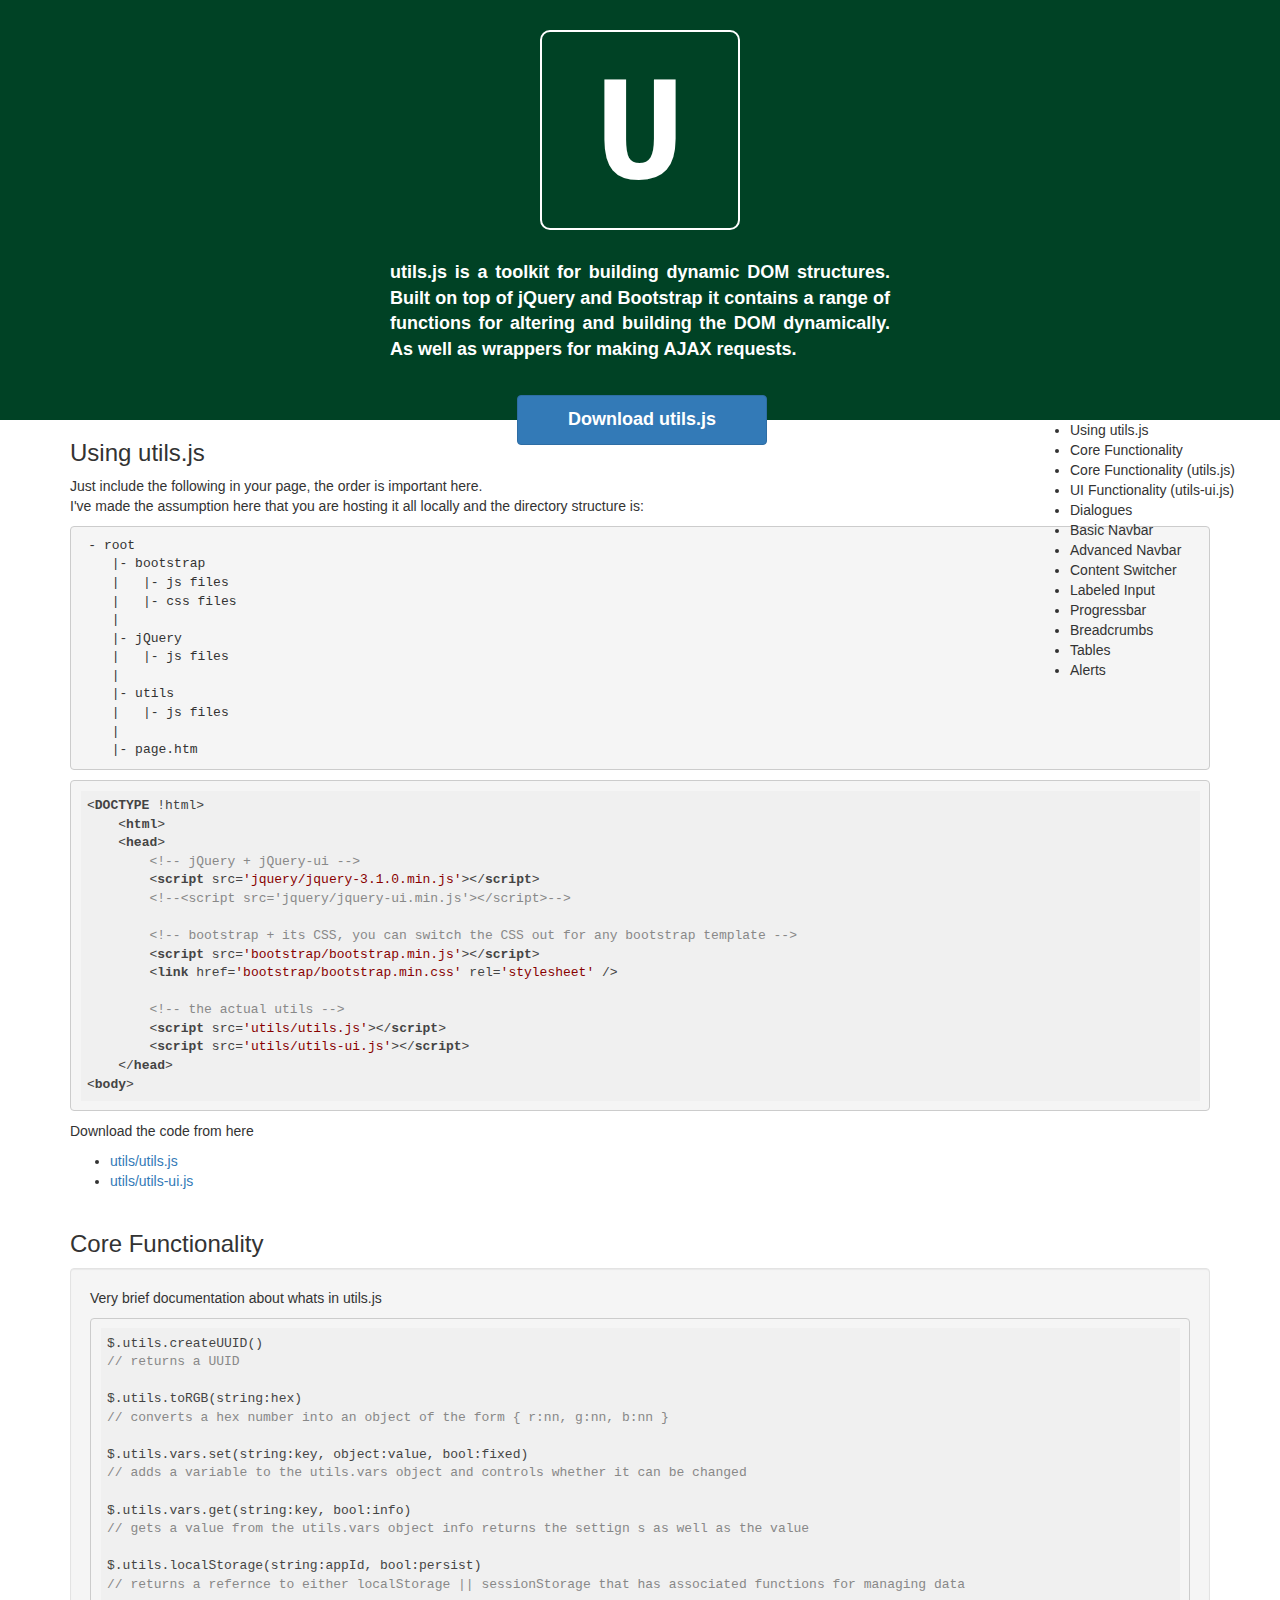
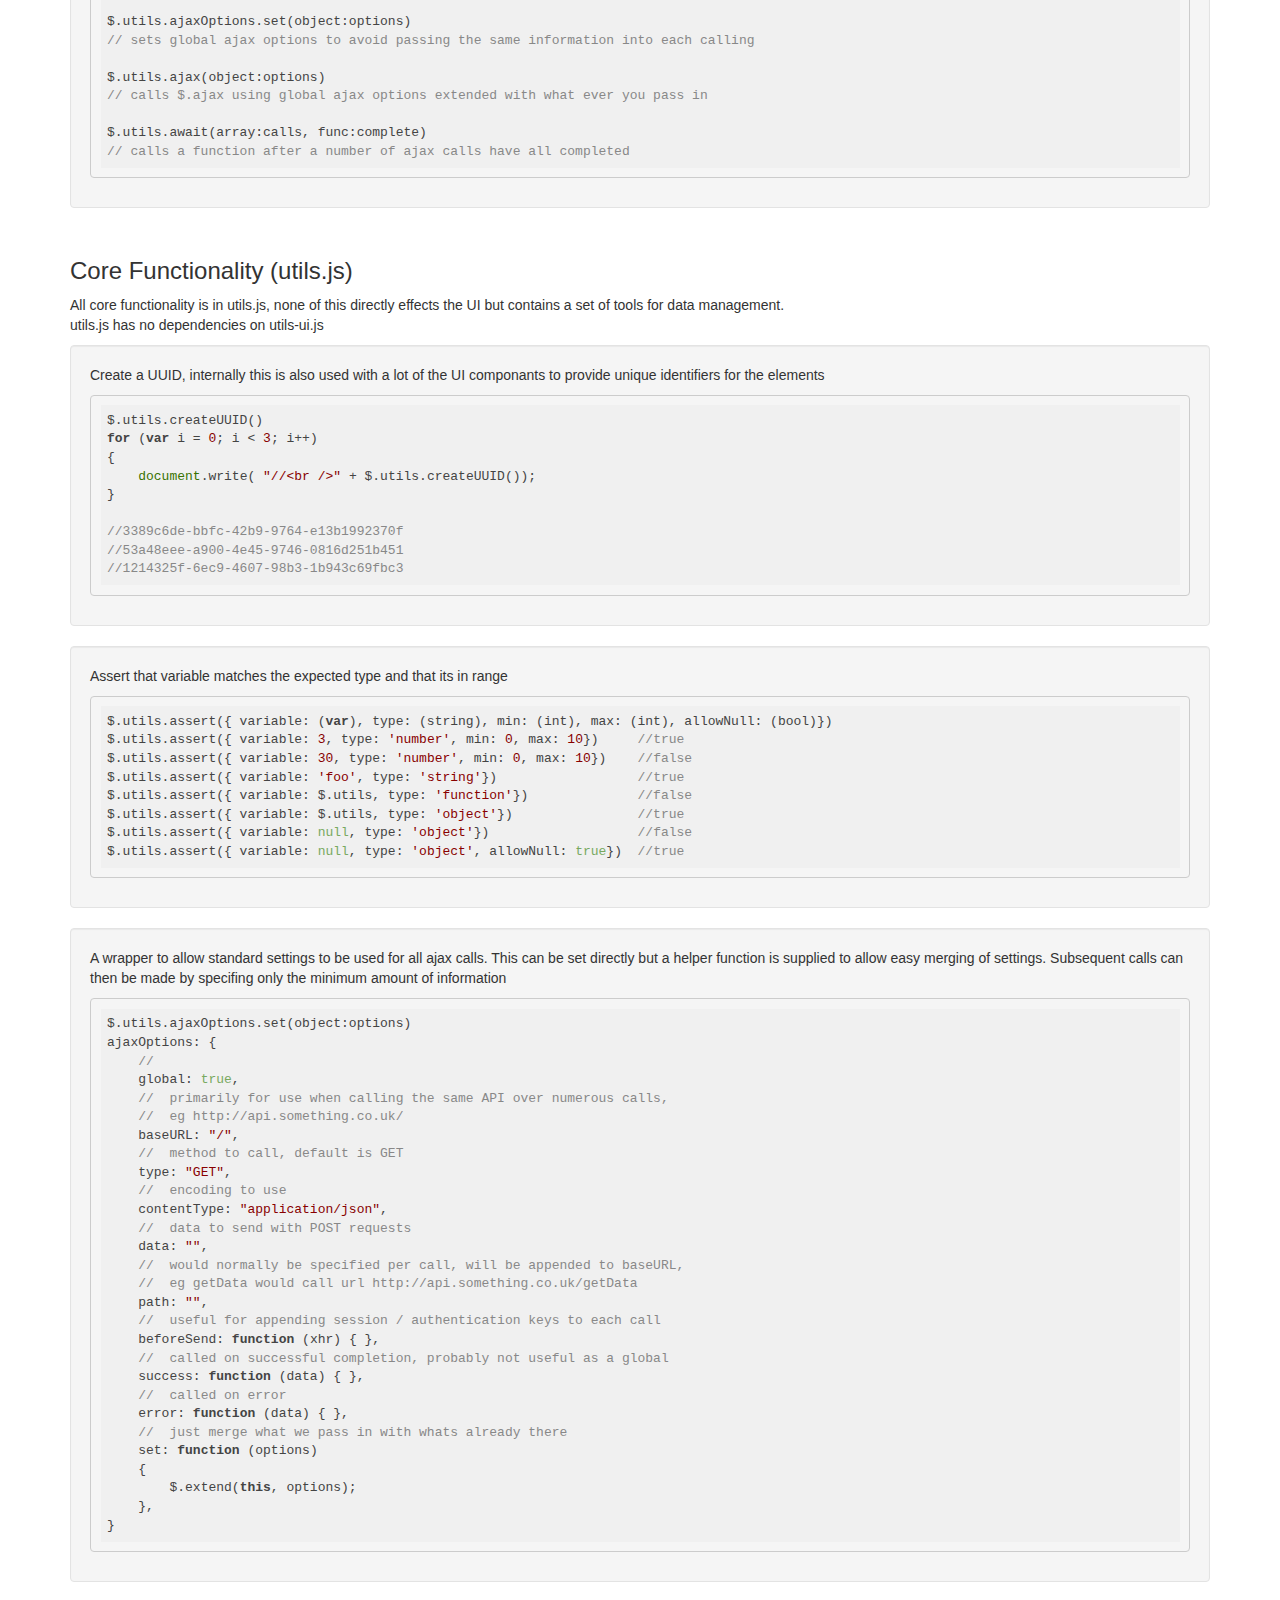
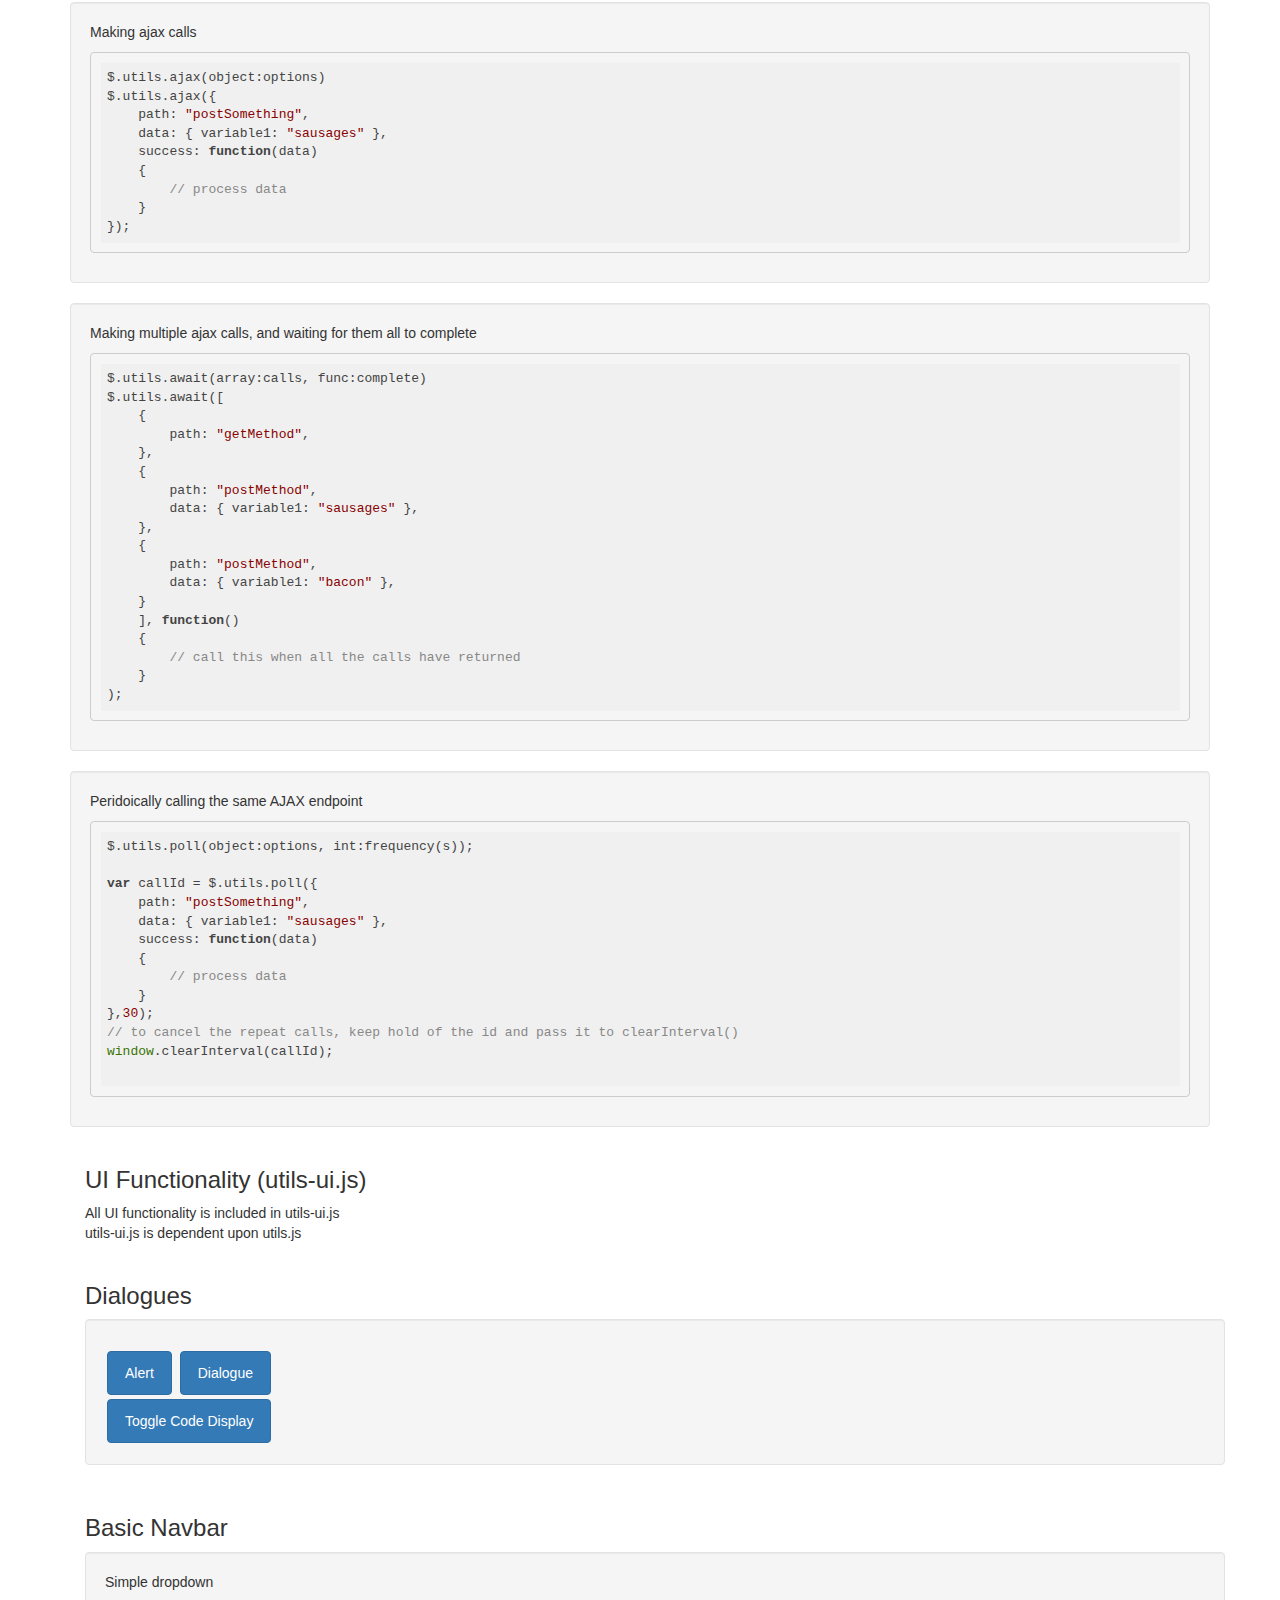
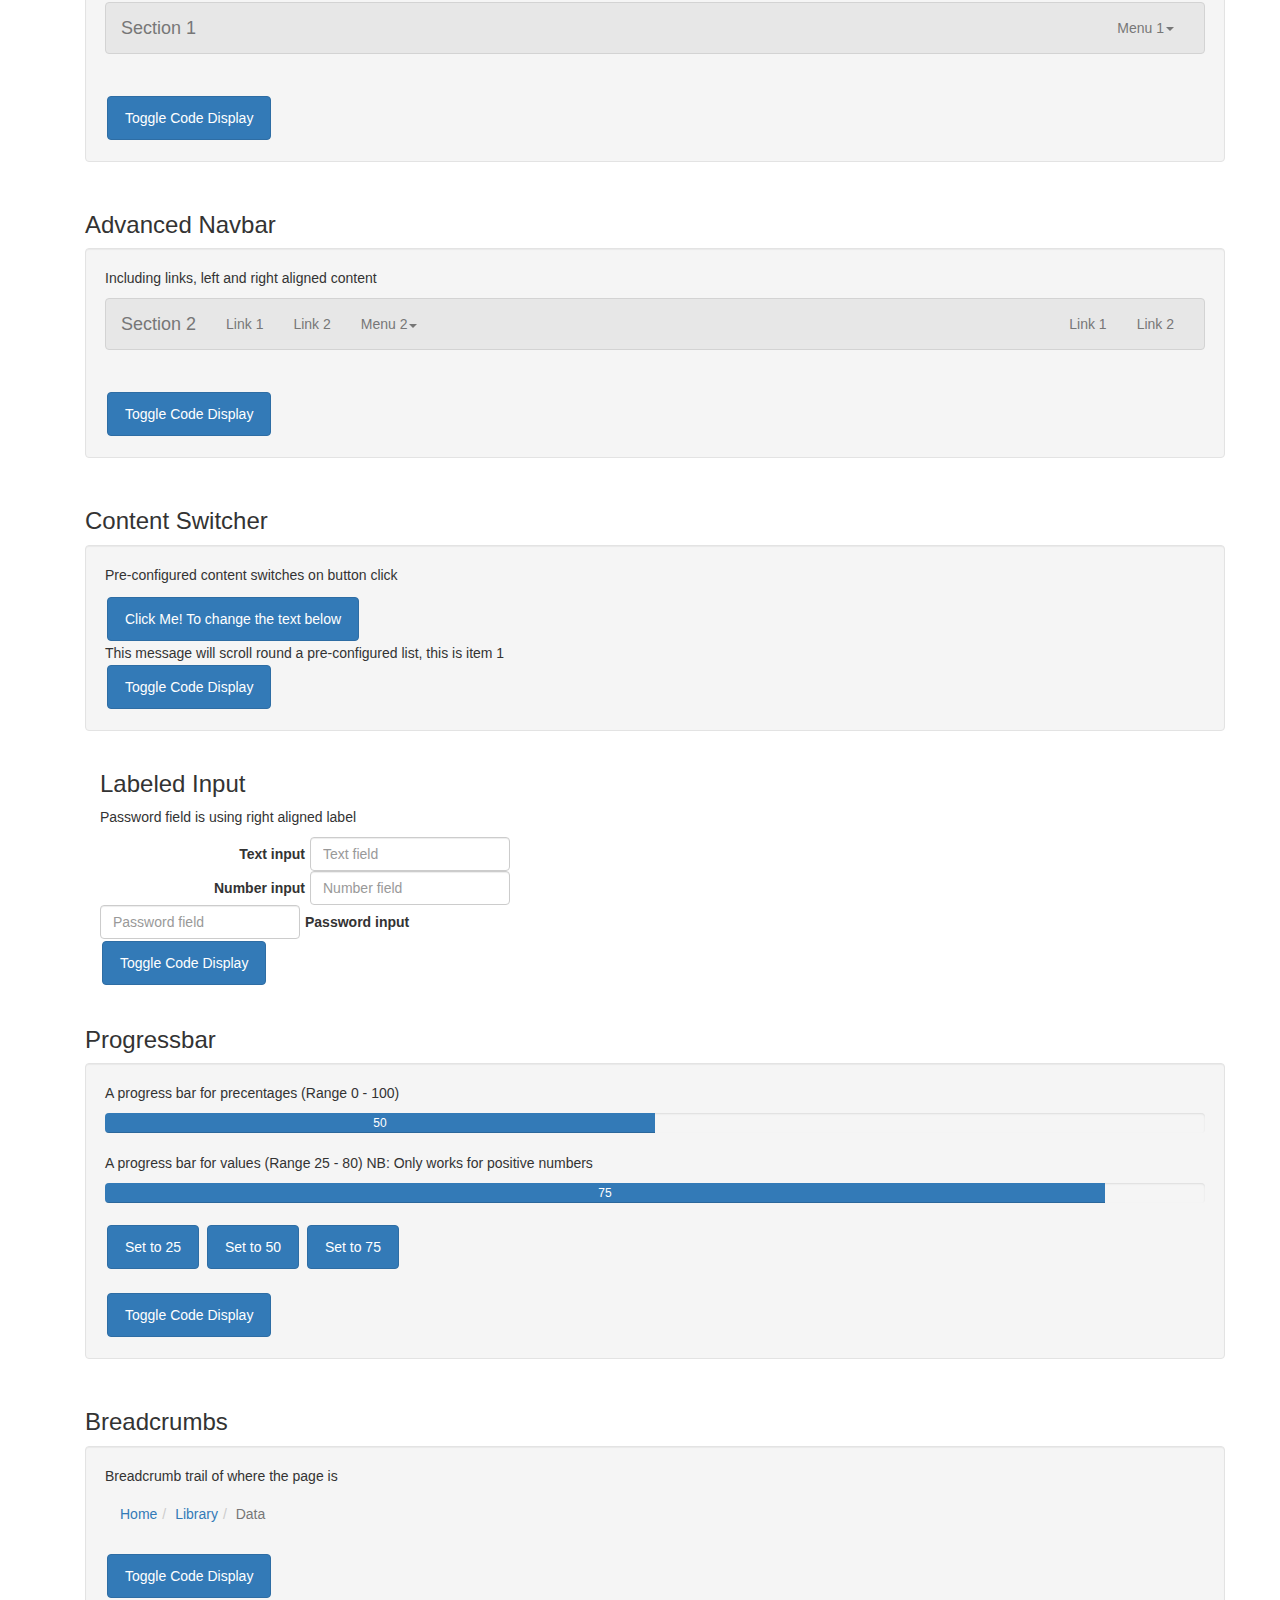
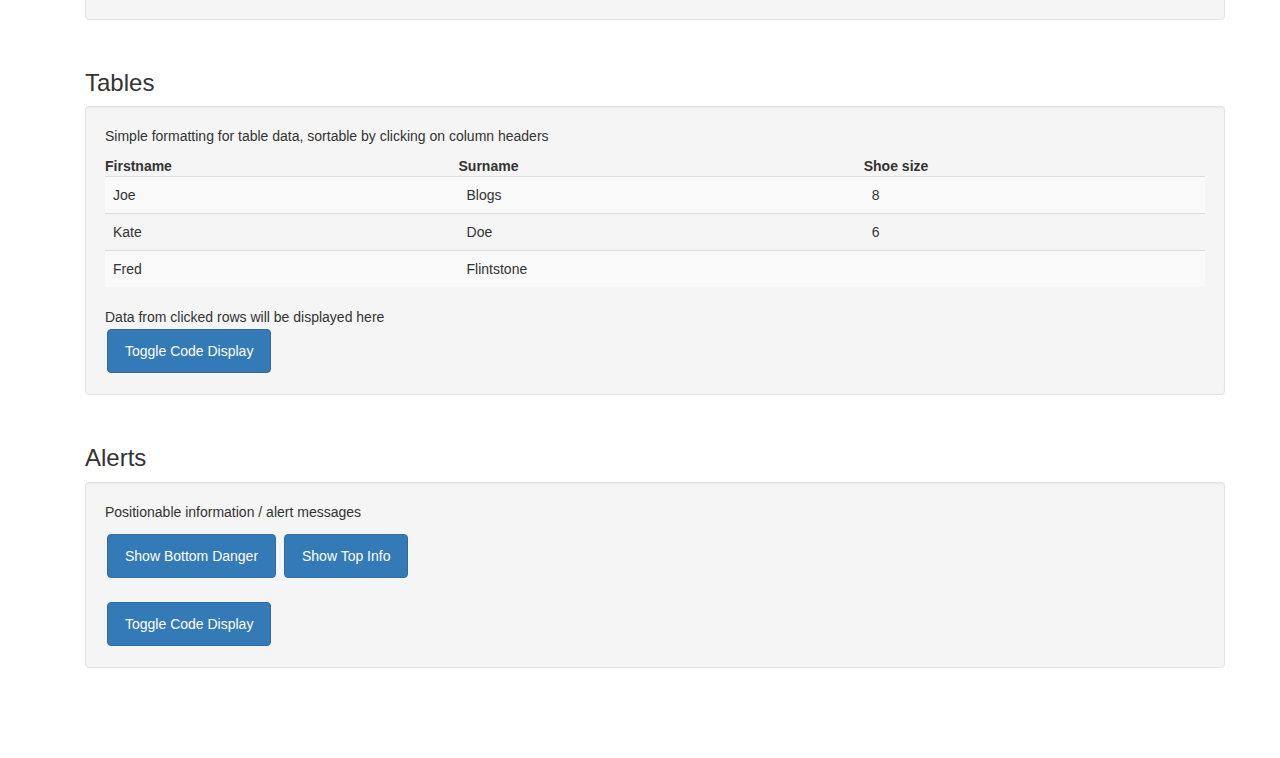
<file: index.html>
<!DOCTYPE html>
<html>
<head>
    <title>Utils.js</title>

    <script src='jquery/jquery-3.1.0.min.js'></script>
    <!-- <script src='jquery/jquery-ui.min.js'></script>-->

    <script src='bootstrap/bootstrap.min.js'></script>
    <link href='bootstrap/bootstrap.min.css' rel='stylesheet' />

    <script src='utils/utils.js'></script>
    <script src='utils/utils-ui.js'></script>

    <script src='highlight/highlight.min.js'></script>
    <link href='highlight/default.min.css' rel='stylesheet' />

    <style>
        .wrapper { margin-bottom: 10px; }
        .btn { margin: 2px; }
        #right_menu { position: absolute; width: 250px; top: 420px; right: 0px; }
    </style>

    <script src="Samples.js"></script>

</head>
<body>
        <div id="right_menu" ></div>
        <div id="header" class="container-fluid" style="height: 420px; background-color: #004225; font-size: 18px; font-weight: bold; color: white;" >
            <div style="font-family: Courier New, Courier, monospace; margin: 30px auto; width: 200px; height: 200px; font-weight: bold; font-size: 150px; text-align: center; border: 2px solid #fff; border-radius: 10px; ">U</div>
            <div style="margin: auto; width: 500px;">
                <p style="text-align: justify; margin-bottom: 30px;">
                utils.js is a toolkit for building dynamic DOM structures. Built on top of jQuery and Bootstrap it contains a range of functions for altering
                and building the DOM dynamically. As well as wrappers for making AJAX requests.
                </p>
            </div>
            <div style="margin: auto; width: 250px;">
                <button class="selector-gitlink" style="width: 100%; font-size: 18px; font-weight: bold;" role="button">Download utils.js</button>
            </div>
        </div>
            
        <div class="container wrapper" id="container-includes">
            <h3>Using utils.js</h3>
            <p>Just include the following in your page, the order is important here.<br />
            I've made the assumption here that you are hosting it all locally and the directory structure is:<br />
<pre>
 - root
    |- bootstrap
    |   |- js files
    |   |- css files
    |
    |- jQuery
    |   |- js files
    |
    |- utils
    |   |- js files
    |
    |- page.htm
</pre>
            </p>
<pre style="display: block;"><code class="html">&lt;DOCTYPE !html&gt;
    &lt;html&gt;
    &lt;head&gt;
        &lt;!-- jQuery + jQuery-ui --&gt;
        &lt;script src='jquery/jquery-3.1.0.min.js'&gt;&lt;/script&gt;
        &lt;!--&lt;script src='jquery/jquery-ui.min.js'&gt;&lt;/script&gt;--&gt;

        &lt;!-- bootstrap + its CSS, you can switch the CSS out for any bootstrap template --&gt;
        &lt;script src='bootstrap/bootstrap.min.js'&gt;&lt;/script&gt;
        &lt;link href='bootstrap/bootstrap.min.css' rel='stylesheet' /&gt;

        &lt;!-- the actual utils --&gt;
        &lt;script src='utils/utils.js'&gt;&lt;/script&gt;
        &lt;script src='utils/utils-ui.js'&gt;&lt;/script&gt;
    &lt;/head&gt;
&lt;body&gt;
</code></pre>
            <p>Download the code from here</p>
            <ul>
                <li><a target="_blank" href="utils/utils.js">utils/utils.js</a></li>
                <li><a target="_blank" href="utils/utils-ui.js">utils/utils-ui.js</a></li>
            </ul>
            
        </div>

    <!-- utils.js -->
    <div class="container wrapper" id="container-1">
        <h3>Core Functionality</h3>
        <div class="well">
            <p>Very brief documentation about whats in utils.js</p>
<pre style="display: block;"><code class="javascript">$.utils.createUUID() 
// returns a UUID

$.utils.toRGB(string:hex)
// converts a hex number into an object of the form { r:nn, g:nn, b:nn }

$.utils.vars.set(string:key, object:value, bool:fixed) 
// adds a variable to the utils.vars object and controls whether it can be changed

$.utils.vars.get(string:key, bool:info) 
// gets a value from the utils.vars object info returns the settign s as well as the value

$.utils.localStorage(string:appId, bool:persist) 
// returns a refernce to either localStorage || sessionStorage that has associated functions for managing data

$.utils.ajaxOptions.set(object:options) 
// sets global ajax options to avoid passing the same information into each calling

$.utils.ajax(object:options) 
// calls $.ajax using global ajax options extended with what ever you pass in

$.utils.await(array:calls, func:complete)
// calls a function after a number of ajax calls have all completed
</code></pre>
            </div>
        </div>
    </div>

    <div class="container wrapper" id="container-0">
        <h3>Core Functionality (utils.js)</h3>
        <p>All core functionality is in utils.js, none of this directly effects the UI but contains a set of tools for data management.<br />utils.js has no dependencies on utils-ui.js</p>
        <div class="well">
            <p>Create a UUID, internally this is also used with a lot of the UI componants to provide unique identifiers for the elements</p>
<pre style="display: block;"><code class="javascript">$.utils.createUUID()
for (var i = 0; i < 3; i++) 
{ 
    document.write( "//&lt;br /&gt;" + $.utils.createUUID()); 
}
<script>for (var i = 0; i < 3; i++) { document.write("<br />//" + $.utils.createUUID()); }</script>
</code></pre>
        </div>

        <div class="well">
            <p>Assert that variable matches the expected type and that its in range</p>
<pre style="display: block;"><code class="javascript">$.utils.assert({ variable: (var), type: (string), min: (int), max: (int), allowNull: (bool)})
<script>document.write("$.utils.assert({ variable: 3, type: 'number', min: 0, max: 10})     //" + $.utils.assert({ variable: 3, type: "number", min: 0, max: 10 }));</script>
<script>document.write("$.utils.assert({ variable: 30, type: 'number', min: 0, max: 10})    //" + $.utils.assert({ variable: 30, type: "number", min: 0, max: 10 }));</script>
<script>document.write("$.utils.assert({ variable: 'foo', type: 'string'})                  //" + $.utils.assert({ variable: "foo", type: "string" }));</script>
<script>document.write("$.utils.assert({ variable: $.utils, type: 'function'})              //" + $.utils.assert({ variable: $.utils, type: "function" }));</script>
<script>document.write("$.utils.assert({ variable: $.utils, type: 'object'})                //" + $.utils.assert({ variable: $.utils, type: "object" }));</script>
<script>document.write("$.utils.assert({ variable: null, type: 'object'})                   //" + $.utils.assert({ variable: null, type: 'object' }));</script>
<script>document.write("$.utils.assert({ variable: null, type: 'object', allowNull: true})  //" + $.utils.assert({ variable: null, type: 'object', allowNull: true }));</script>
</code></pre>
        </div>

        <div class="well">
            <p>A wrapper to allow standard settings to be used for all ajax calls. This can be set directly but a helper function is supplied to allow easy merging of settings. Subsequent calls can then be made by specifing only the minimum amount of information</p>
<pre style="display: block;"><code class="javascript">$.utils.ajaxOptions.set(object:options) 
ajaxOptions: { 
    //
    global: true,
    //  primarily for use when calling the same API over numerous calls, 
    //  eg http://api.something.co.uk/
    baseURL: "/",                       
    //  method to call, default is GET
    type: "GET",
    //  encoding to use
    contentType: "application/json",
    //  data to send with POST requests
    data: "",
    //  would normally be specified per call, will be appended to baseURL, 
    //  eg getData would call url http://api.something.co.uk/getData
    path: "",
    //  useful for appending session / authentication keys to each call
    beforeSend: function (xhr) { },
    //  called on successful completion, probably not useful as a global
    success: function (data) { },
    //  called on error
    error: function (data) { },
    //  just merge what we pass in with whats already there
    set: function (options)
    {
        $.extend(this, options);
    },
}
</code></pre>
        </div>

        <div class="well">
            <p>Making ajax calls</p>
<pre style="display: block;"><code class="javascript">$.utils.ajax(object:options)
$.utils.ajax({
    path: "postSomething",
    data: { variable1: "sausages" },
    success: function(data)
    {
        // process data
    }
});
</code></pre>
        </div>

        <div class="well">
            <p>Making multiple ajax calls, and waiting for them all to complete</p>
<pre style="display: block;"><code class="javascript">$.utils.await(array:calls, func:complete)
$.utils.await([
    {
        path: "getMethod",
    },
    {
        path: "postMethod",
        data: { variable1: "sausages" },
    },
    {
        path: "postMethod",
        data: { variable1: "bacon" },
    }
    ], function()
    {
        // call this when all the calls have returned
    }
);
</code></pre>
        </div>
        <div class="well">
            <p>Peridoically calling the same AJAX endpoint</p>
            <pre style="display: block;"><code class="javascript">$.utils.poll(object:options, int:frequency(s));

var callId = $.utils.poll({
    path: "postSomething",
    data: { variable1: "sausages" },
    success: function(data)
    {
        // process data
    }
},30);
// to cancel the repeat calls, keep hold of the id and pass it to clearInterval()
window.clearInterval(callId);
        </code></pre>
        </div>
        <!-- Nav bar -->
        <div class="container wrapper" id="container-ui">
            <h3>UI Functionality (utils-ui.js)</h3>
            <p>All UI functionality is included in utils-ui.js<br />utils-ui.js is dependent upon utils.js</p>
        </div>
            <div class="container wrapper" id="container-01">
                <h3>Dialogues</h3>
                <div class="well">
                    <p></p>
                    <button class="selector-alert">Alert</button>
                    <button class="selector-dialogue">Dialogue</button>
                    <div class="selector-code-collapse">
                        <button>Toggle Code Display</button>
<pre style="display: none;"><code class="html">&lt;!-- no html --&gt;
</code>
<code class="javascript">$("#container-01 button.selector-alert").bs_button().click(function ()
{
    $.fn.alert("utils.js makes this so easy!");
});
$("#container-01 button.selector-dialogue").bs_button().click(function ()
{
    var id = $.utils.createUUID();
    var $content = $("&lt;div /&gt;")
                        .append($("&lt;ol /&gt;")
                            .append($("&lt;li /&gt;").text("An"))
                            .append($("&lt;li /&gt;").text("Ordered"))
                            .append($("&lt;li /&gt;").text("List"))
                        .append($("&lt;p /&gt;").text("This is just a &lt;p /&gt; tag to explain that the input below is using $.utils.labeledInput() to add content as the dialogue opens"))
                        .append($("&lt;div /&gt;").addClass("text"))
                    );
    $.fn.dialogue({
        title: "Dialogue", 
        content: $content,
        buttons: [
            { text: "Close", click: function ($modal) { $modal.dismiss(); } },
            { text: "Highlight &lt;p /&gt;", click: function ($modal) { $modal.find("p").css({ color: "#f00" }) } },
            { text: "Alert", click: function () { $.fn.alert("utils.js makes this so easy!"); } },
        ],
        open: function ($modal)
        {
            $modal.find(".text").labeledInput({ label: "Text input", placeholder: "Text field" });
        }
    });
});
</code></pre>
                    </div>
                </div>
            </div>

            <!-- Nav bar -->

            <div class="container wrapper" id="container-1">
                <h3>Basic Navbar</h3>
                <div class="well">
                    <p>Simple dropdown</p>
                    <nav></nav>
                    <div id="output-1" class="container">&nbsp;</div>
                    <div class="selector-code-collapse">
                        <button>Toggle Code Display</button>
<pre style="display: none;"><code class="html">&lt;div id="container"&gt;
    &lt;nav&gt;&lt;/nav&gt;
&lt;/div&gt;
</code>
<code class="javascript">$("#container nav").bs_navbar(
{
    label: "Section 1",
    groups: [
        {
            position: "right",
            elements: [
                $("&lt;li /&gt;").bs_dropdown(
                {
                    title: "Menu 1",
                    callback: function (data)
                    {
                        $("#output-1").html(data + ": Dropdown");
                    },
                    elements: [
                        { text: "1st", data: "-1st- is just dull" },
                        { text: "2nd", data: "Gorganzola is the best" },
                        { text: "3rd", data: "Sausages are great" },
                        { prior: "seperator", text: "1st after divider", data: "1st-after-divider" }
                    ]
                })
            ]
        }
    ]
});
</code></pre>
                    </div>
                </div>
            </div>

            <!-- advanced navbar -->

            <div class="container wrapper" id="container-2">
                <h3>Advanced Navbar</h3>
                <div class="well">
                    <p>Including links, left and right aligned content</p>
                    <nav></nav>
                    <div id="output-2" class="container">&nbsp;</div>
                    <div class="selector-code-collapse">
                        <button>Toggle Code Display</button>
<pre style="display: none;"><code class="html">&lt;div id="container"&gt;
    &lt;nav&gt;&lt;/nav&gt;
&lt;/div&gt;
</code>
<code class="javascript">$("#container nav").bs_navbar(
{
    callback: function (data)
    {
        $("#output-2").html(data + ": Global");
    },
    label: "Section 2",
    groups: [
        {
            callback: function (data)
            {
                $("#output-2").html(data + ": Left");
            },
            position: "left",
            elements: [
                { text: "Link 1", data: "Group1-Link1" },
                { text: "Link 2", data: "Group1-Link2" },
                $("&lt;li /&gt;").bs_dropdown(
                {
                    title: "Menu 2",
                    callback: function (data)
                    {
                        $("#output-2").html(data + ": Dropdown");
                    },
                    elements: [
                        { text: "1st", data: "-1st-" },
                        { text: "2nd", data: "Gorganzola" },
                        { text: "3rd", data: "Sausages" },
                        { prior: "seperator", text: "1st after divider", data: "1st-after-divider" }
                    ]
                })
            ]
        },
        {
            position: "right",
            callback: function (data)
            {
                $("#output-2").html(data + ": Right");
            },
            elements: [
                { text: "Link 1", data: "Group2-Link1" },
                { text: "Link 2", data: "Group2-Link2" }
            ]
        }
    ]
});
</code></pre>
                    </div>
                </div>
            </div>

            <!-- content switcher  -->

            <div class="container wrapper" id="container-3">
                <h3>Content Switcher</h3>
                <div class="well">
                    <p>Pre-configured content switches on button click</p>
                    <button>Click Me! To change the text below</button>
                    <div id="switcher">
                        <div>This message will scroll round a pre-configured list, this is item 1</div>
                        <div>This is item 2, there is more to come</div>
                        <div>This is item 3, its the last one. After this it will go back to the start</div>
                    </div>
                    <div class="selector-code-collapse">
                        <button>Toggle Code Display</button>
<pre style="display: none;"><code class="html">&lt;div id="container"&gt;
    &lt;button&gt;Click me&lt;/button&gt;
    &lt;div id="switcher"&gt;
        &lt;div&gt;First content&lt;/div&gt;
        &lt;div&gt;Second content&lt;/div&gt;
        &lt;div&gt;Third content&lt;/div&gt;
    &lt;/div&gt;
&lt;/div&gt;
</code>
<code class="javascript">$("#container button").bs_button().click(function ()
{
    $("#switcher").bs_switcher("next");
});
$("#switcher").bs_switcher();
</code></pre>
                    </div>
                </div>

                <!-- labeled input -->

                <div class="container wrapper" id="container-4">
                    <h3>Labeled Input</h3>
                    <p>Password field is using right aligned label</p>
                    <div class="text"></div>
                    <div class="number"></div>
                    <div class="password"></div>
                    <div class="selector-code-collapse">
                        <button>Toggle Code Display</button>
<pre style="display: none;"><code class="html">&lt;div id="container"&gt;
    &lt;div class="text"&gt;&lt;/div&gt;
    &lt;div class="number"&gt;&lt;/div&gt;
    &lt;div class="password"&gt;&lt;/div&gt;
&lt;/div&gt;
</code>
<code class="javascript">$("#container .text").labeledInput({ label: "Text input", placeholder: "Text field" });
$("#container .number").labeledInput({ label: "Number input", placeholder: "Number field", inputtype: "number" });
$("#container .password").labeledInput(
    { 
        label: "Password input", 
        placeholder: "Password field", 
        inputtype: "password", 
        labelposition: "right",
        labelcss: { textAlign: "left" } 
    }
);
</code></pre>
                    </div>
                </div>
            </div>

            <!-- progress -->

            <div class="container wrapper" id="container-5">
                <h3>Progressbar</h3>
                <div class="well">
                    <p>A progress bar for precentages (Range 0 - 100)</p>
                    <div class="percentage"></div>
                    <p>A progress bar for values (Range 25 - 80) NB: Only works for positive numbers</p>
                    <div class="number"></div>
                    <button data-value="25">Set to 25</button>
                    <button data-value="50">Set to 50</button>
                    <button data-value="75">Set to 75</button>
                    <br /><br />
                    <div class="selector-code-collapse">
                        <button>Toggle Code Display</button>
<pre style="display: none;"><code class="html">&lt;div id="container"&gt;
    &lt;div class="percentage"&gt;&lt;/div&gt;
    &lt;div class="number"&gt;&lt;/div&gt;
    &lt;button data-value="25"&gt;Set to 25&lt;/button&gt;
    &lt;button data-value="50"&gt;Set to 50&lt;/button&gt;
    &lt;button data-value="75"&gt;Set to 75&lt;/button&gt;
&lt;/div&gt;
</code>
<code class="javascript">$("#container button").bs_button().click(function ()
{
    $("#container div").bs_progress("update", $(this).data("value"));
});
$("#container div.percentage").bs_progress({ valuenow: 50 });
$("#container div.number").bs_progress({ valuenow: 75, valuemin: 25, valuemax: 80 });
</code></pre>
                    </div>
                </div>
            </div>

            <!-- breadcrumbs -->

            <div class="container wrapper" id="container-6">
                <h3>Breadcrumbs</h3>
                <div class="well">
                    <p>Breadcrumb trail of where the page is</p>
                    <div class="trail"></div>
                    <div class="selector-code-collapse">
                        <button>Toggle Code Display</button>
<pre style="display: none;"><code class="html">&lt;div id="container"&gt;
    &lt;div&gt;&lt;/div&gt;
&lt;/div&gt;
</code>
<code class="javascript">$("#container .trail").bs_breadcrumb({
    trail: [ 
        { text: "Home", link: "#" }, 
        { text: "Library", link: "https://google.co.uk" }, 
        { text: "Data" }
    ]
});
</code></pre>
                    </div>
                </div>
            </div>

            <!-- tables -->

            <div class="container wrapper" id="container-7">
                <h3>Tables</h3>
                <div class="well">
                    <p>Simple formatting for table data, sortable by clicking on column headers</p>
                    <div>
                        <table></table>
                        <div class="feedback">Data from clicked rows will be displayed here</div>
                    </div>
                    <div class="selector-code-collapse">
                        <button>Toggle Code Display</button>
<pre style="display: none;"><code class="html">&lt;div id="container"&gt;
    &lt;table&gt;&lt;/table&gt;
&lt;/div&gt;
</code>
<code class="javascript">$("#container table").bs_table({
    { 
        responsive: true, // default is true
        titles: ["Firstname","Surname","Shoe size"], 
        data: [ 
            ["Joe","Blogs","8"],
            ["Kate","Doe","6"],
            ["Fred","Flintstone",null],
        ], 
        classes: ["hover", "table-striped"],
        rowclick: function (colData)
        {
            
            alert(colData);
        }
    }
});
</code></pre>
                    </div>
                </div>
            </div>

            <!-- notifications / alerts -->

            <div class="container wrapper" id="container-8">
                <h3>Alerts</h3>
                <div class="well">
                    <p>Positionable information / alert messages</p>
                    <div>
                        <button class="selector-alert" data-position="fixed-bottom" data-type="danger">Show Bottom Danger</button>
                        <button class="selector-alert" data-position="fixed-top" data-type="info">Show Top Info</button>
                        <br /><br />
                    </div>
                    <div class="selector-code-collapse">
                        <button>Toggle Code Display</button>
<pre style="display: none;"><code class="html">&lt;div id="container"&gt;
    &lt;button class="selector-alert" data-position="fixed-bottom" data-type="danger"&gt;Show Bottom Danger&lt;/button&gt;
    &lt;button class="selector-alert" data-position="fixed-top" data-type="info"&gt;Show Top Info&lt;/button&gt;
&lt;/div&gt;
</code>
<code class="javascript">$("#container .selector-alert").bs_button().click(function ()
    {
        $.utils.bs_alert({
            title: "Title in bold!",
            msg: "Followed by the message",
            position: $(this).data("position"),
            type: $(this).data("type")
        });
    });
</code></pre>
                    </div>
                </div>
            </div>
            <!-- padding at the bottom -->


            <div style="height: 50px;"></div>

</body>
</html>
</file>
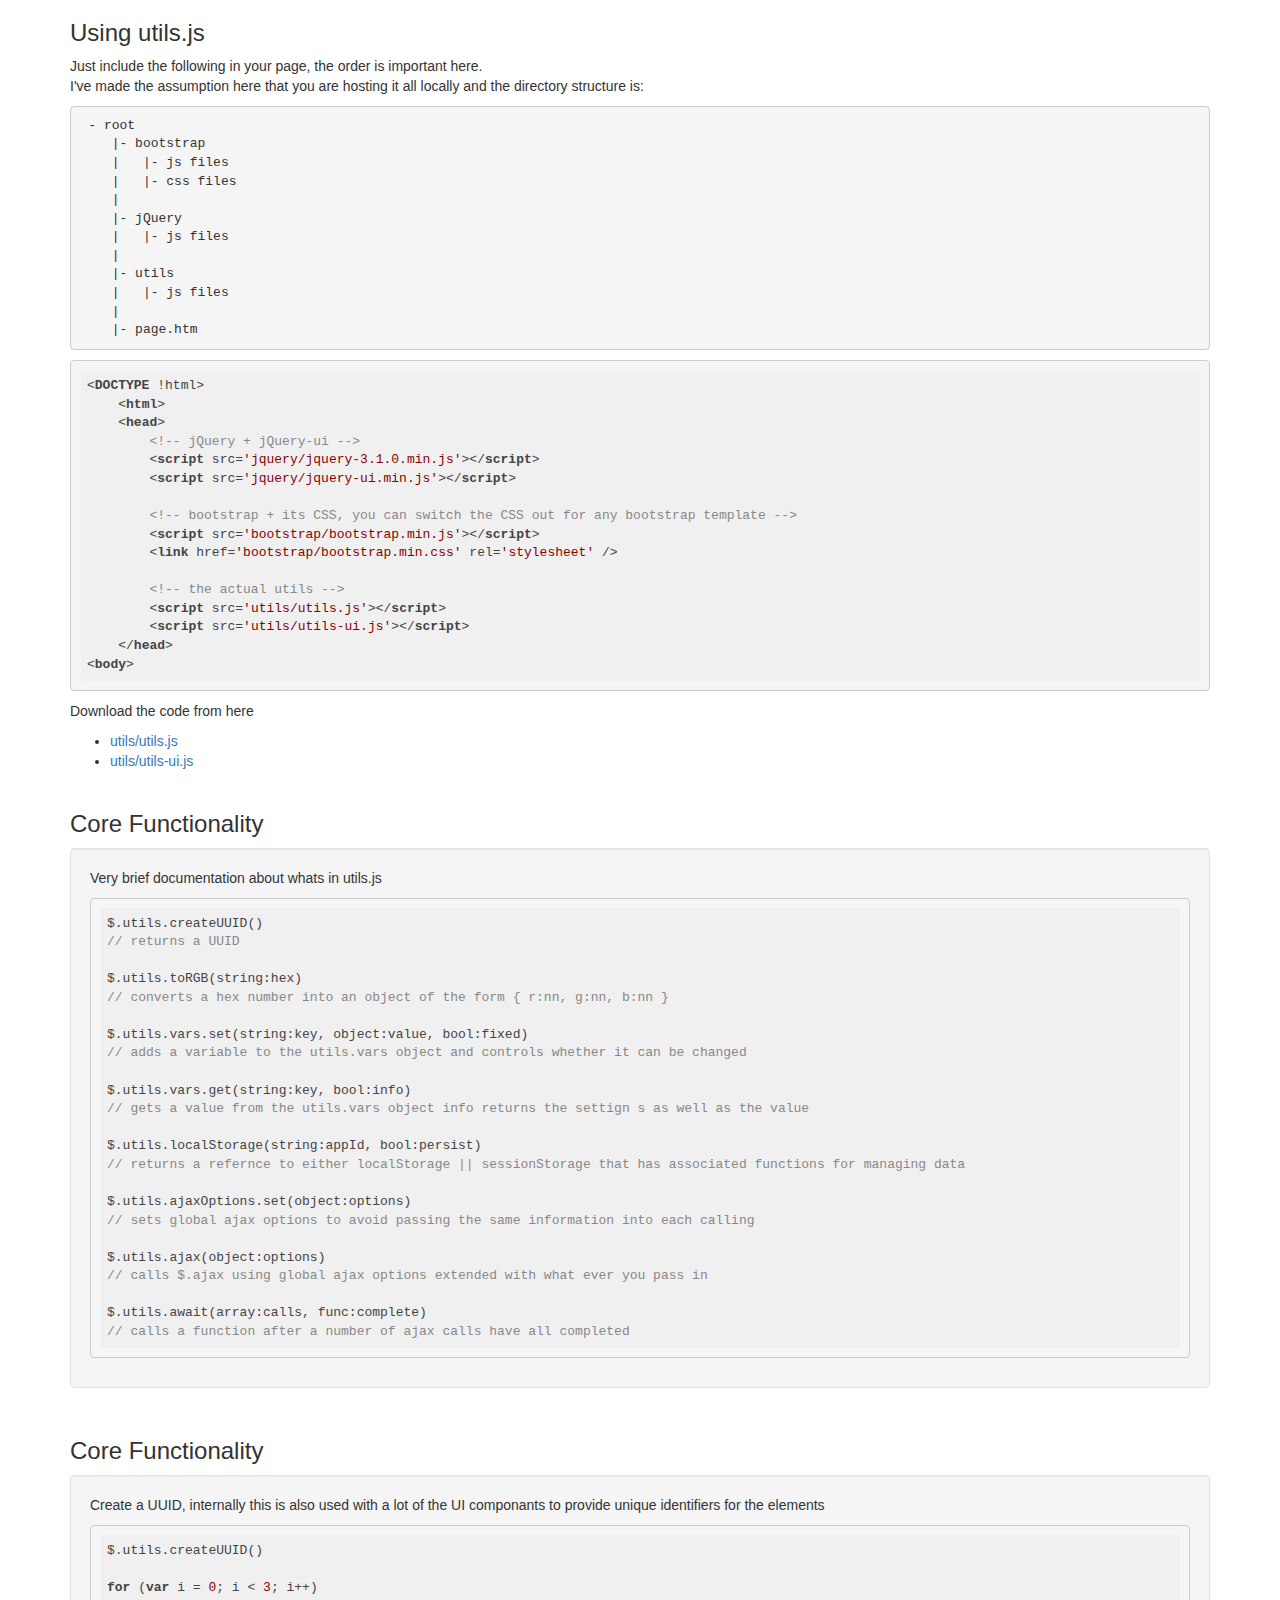
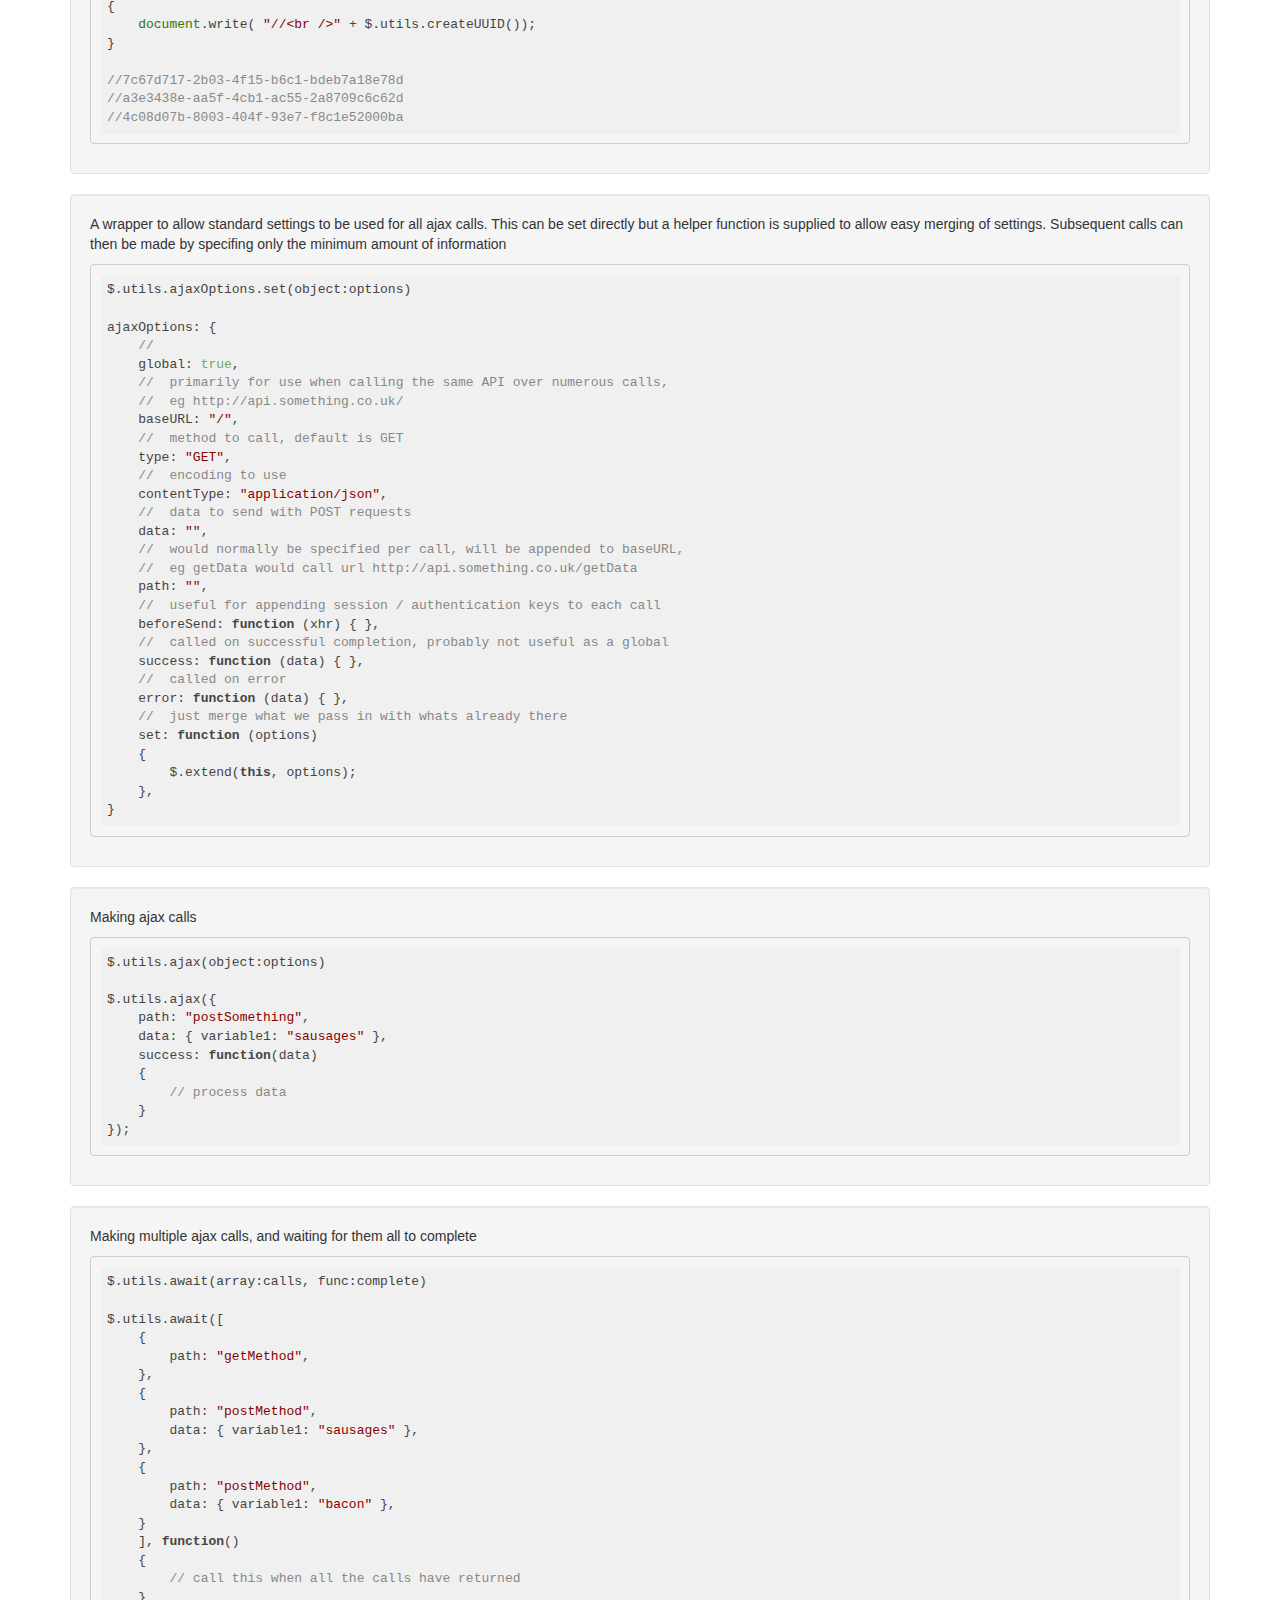
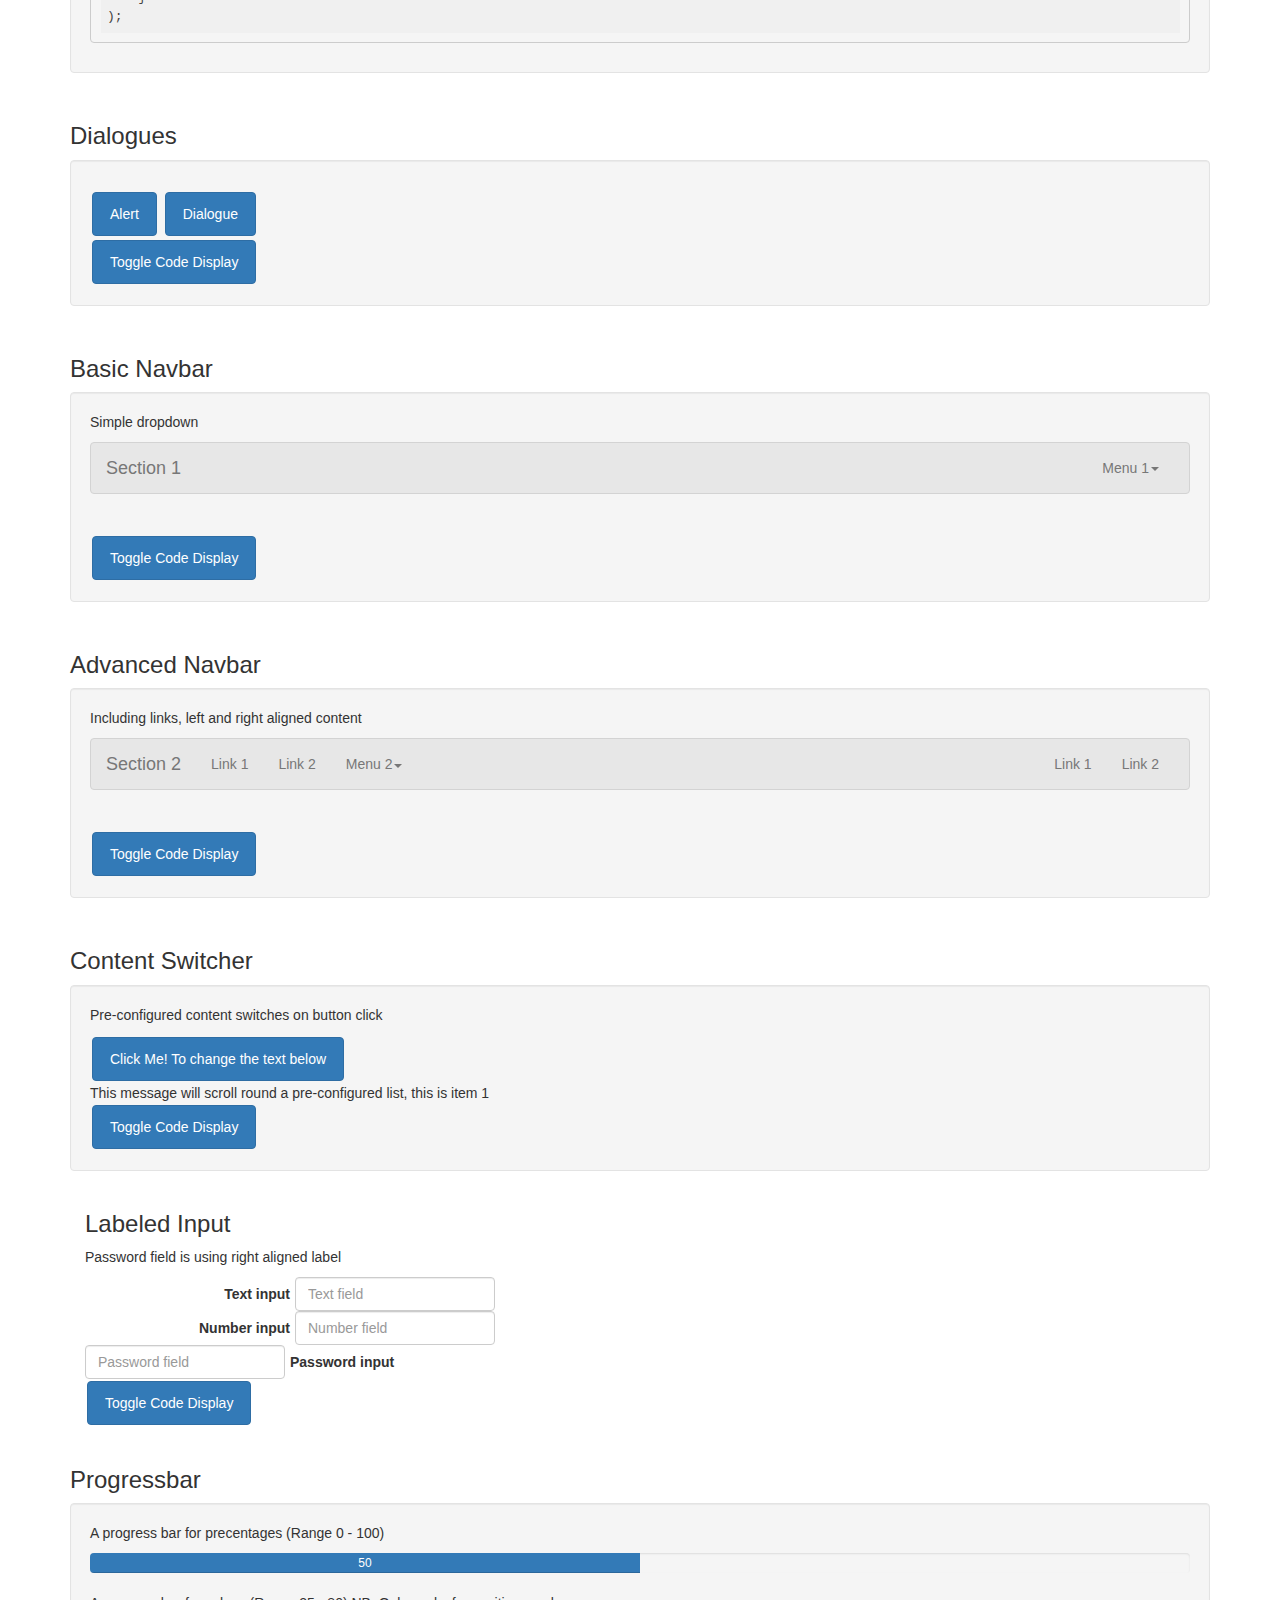
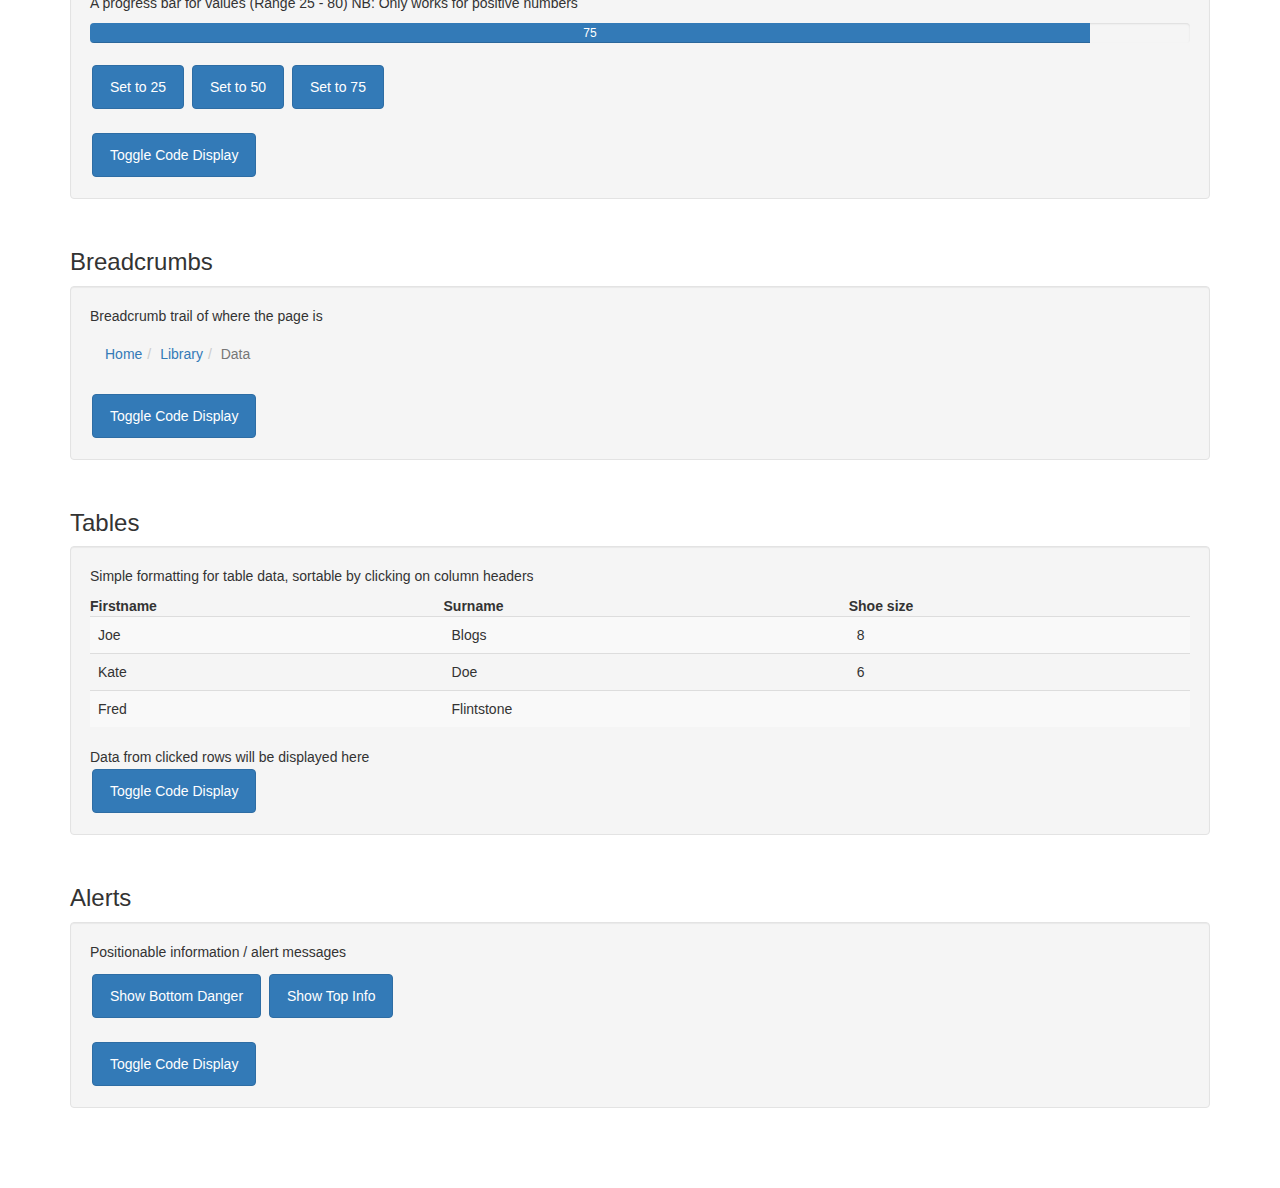
<file: Samples.html>
<!DOCTYPE html>
<html>
<head>
    <title>SCADA Client Tools</title>

    <script src='jquery/jquery-3.1.0.min.js'></script>
    <script src='jquery/jquery-ui.min.js'></script>

    <script src='bootstrap/bootstrap.min.js'></script>
    <link href='bootstrap/bootstrap.min.css' rel='stylesheet' />

    <script src='utils/utils.js'></script>
    <script src='utils/utils-ui.js'></script>

    <script src='highlight/highlight.min.js'></script>
    <link href='highlight/default.min.css' rel='stylesheet' />

    <style>
        .wrapper { margin-bottom: 10px; }
        .btn { margin: 2px; }
    </style>

    <script src="Samples.js"></script>

</head>
<body>
        <div class="container wrapper" id="container-includes">
            <h3>Using utils.js</h3>
            <p>Just include the following in your page, the order is important here.<br />
            I've made the assumption here that you are hosting it all locally and the directory structure is:<br />
<pre>
 - root
    |- bootstrap
    |   |- js files
    |   |- css files
    |
    |- jQuery
    |   |- js files
    |
    |- utils
    |   |- js files
    |
    |- page.htm
</pre>
            </p>
<pre style="display: block;"><code class="html">&lt;DOCTYPE !html&gt;
    &lt;html&gt;
    &lt;head&gt;
        &lt;!-- jQuery + jQuery-ui --&gt;
        &lt;script src='jquery/jquery-3.1.0.min.js'&gt;&lt;/script&gt;
        &lt;script src='jquery/jquery-ui.min.js'&gt;&lt;/script&gt;

        &lt;!-- bootstrap + its CSS, you can switch the CSS out for any bootstrap template --&gt;
        &lt;script src='bootstrap/bootstrap.min.js'&gt;&lt;/script&gt;
        &lt;link href='bootstrap/bootstrap.min.css' rel='stylesheet' /&gt;

        &lt;!-- the actual utils --&gt;
        &lt;script src='utils/utils.js'&gt;&lt;/script&gt;
        &lt;script src='utils/utils-ui.js'&gt;&lt;/script&gt;
    &lt;/head&gt;
&lt;body&gt;
</code></pre>
            <p>Download the code from here</p>
            <ul>
                <li><a target="_blank" href="utils/utils.js">utils/utils.js</a></li>
                <li><a target="_blank" href="utils/utils-ui.js">utils/utils-ui.js</a></li>
            </ul>
            
        </div>

    <!-- utils.js -->
    <div class="container wrapper" id="container-1">
        <h3>Core Functionality</h3>
        <div class="well">
            <p>Very brief documentation about whats in utils.js</p>
<pre style="display: block;"><code class="javascript">$.utils.createUUID() 
// returns a UUID

$.utils.toRGB(string:hex)
// converts a hex number into an object of the form { r:nn, g:nn, b:nn }

$.utils.vars.set(string:key, object:value, bool:fixed) 
// adds a variable to the utils.vars object and controls whether it can be changed

$.utils.vars.get(string:key, bool:info) 
// gets a value from the utils.vars object info returns the settign s as well as the value

$.utils.localStorage(string:appId, bool:persist) 
// returns a refernce to either localStorage || sessionStorage that has associated functions for managing data

$.utils.ajaxOptions.set(object:options) 
// sets global ajax options to avoid passing the same information into each calling

$.utils.ajax(object:options) 
// calls $.ajax using global ajax options extended with what ever you pass in

$.utils.await(array:calls, func:complete)
// calls a function after a number of ajax calls have all completed
</code></pre>
            </div>
        </div>
    </div>

    <div class="container wrapper" id="container-0">
        <h3>Core Functionality</h3>
        <div class="well">
            <p>Create a UUID, internally this is also used with a lot of the UI componants to provide unique identifiers for the elements</p>
<pre style="display: block;"><code class="javascript">$.utils.createUUID()

for (var i = 0; i < 3; i++) 
{ 
    document.write( "//&lt;br /&gt;" + $.utils.createUUID()); 
}
<script>for (var i = 0; i < 3; i++) { document.write("<br />//" + $.utils.createUUID()); }</script>
</code></pre>
        </div>

        <div class="well">
            <p>A wrapper to allow standard settings to be used for all ajax calls. This can be set directly but a helper function is supplied to allow easy merging of settings. Subsequent calls can then be made by specifing only the minimum amount of information</p>
<pre style="display: block;"><code class="javascript">$.utils.ajaxOptions.set(object:options) 

ajaxOptions: { 
    //
    global: true,
    //  primarily for use when calling the same API over numerous calls, 
    //  eg http://api.something.co.uk/
    baseURL: "/",                       
    //  method to call, default is GET
    type: "GET",
    //  encoding to use
    contentType: "application/json",
    //  data to send with POST requests
    data: "",
    //  would normally be specified per call, will be appended to baseURL, 
    //  eg getData would call url http://api.something.co.uk/getData
    path: "",
    //  useful for appending session / authentication keys to each call
    beforeSend: function (xhr) { },
    //  called on successful completion, probably not useful as a global
    success: function (data) { },
    //  called on error
    error: function (data) { },
    //  just merge what we pass in with whats already there
    set: function (options)
    {
        $.extend(this, options);
    },
}
</code></pre>
        </div>

        <div class="well">
            <p>Making ajax calls</p>
<pre style="display: block;"><code class="javascript">$.utils.ajax(object:options)

$.utils.ajax({
    path: "postSomething",
    data: { variable1: "sausages" },
    success: function(data)
    {
        // process data
    }
});
</code></pre>
        </div>

        <div class="well">
            <p>Making multiple ajax calls, and waiting for them all to complete</p>
<pre style="display: block;"><code class="javascript">$.utils.await(array:calls, func:complete)

$.utils.await([
    {
        path: "getMethod",
    },
    {
        path: "postMethod",
        data: { variable1: "sausages" },
    },
    {
        path: "postMethod",
        data: { variable1: "bacon" },
    }
    ], function()
    {
        // call this when all the calls have returned
    }
);
</code></pre>
        </div>
    </div>
    <!-- Nav bar -->

        <div class="container wrapper" id="container-01">
            <h3>Dialogues</h3>
            <div class="well">
                <p></p>
                <button class="selector-alert">Alert</button>
                <button class="selector-dialogue">Dialogue</button>
                <div class="selector-code-collapse">
                    <button>Toggle Code Display</button>
<pre style="display: none;"><code class="html">&lt;!-- no html --&gt;
</code>
<code class="javascript" >$("#container-01 button.selector-alert").bs_button().click(function ()
{
    $.fn.alert("utils.js makes this so easy!");
});
$("#container-01 button.selector-dialogue").bs_button().click(function ()
{
    var id = $.utils.createUUID();
    var $content = $("&lt;div /&gt;")
                        .append($("&lt;ol /&gt;")
                            .append($("&lt;li /&gt;").text("An"))
                            .append($("&lt;li /&gt;").text("Ordered"))
                            .append($("&lt;li /&gt;").text("List"))
                        .append($("&lt;p /&gt;").text("This is just a &lt;p /&gt; tag to explain that the input below is using $.utils.labeledInput() to add content as the dialogue opens"))
                        .append($("&lt;div /&gt;").addClass("text"))
                    );
    $.fn.dialogue({
        title: "Dialogue", 
        content: $content,
        buttons: [
            { text: "Close", click: function ($modal) { $modal.dismiss(); } },
            { text: "Highlight &lt;p /&gt;", click: function ($modal) { $modal.find("p").css({ color: "#f00" }) } },
            { text: "Alert", click: function () { $.fn.alert("utils.js makes this so easy!"); } },
        ],
        open: function ($modal)
        {
            $modal.find(".text").labeledInput({ label: "Text input", placeholder: "Text field" });
        }
    });
});
</code></pre>
                </div>
            </div>
        </div>

        <!-- Nav bar -->

        <div class="container wrapper" id="container-1">
            <h3>Basic Navbar</h3>
            <div class="well">
                <p>Simple dropdown</p>
                <nav></nav>
                <div id="output-1" class="container">&nbsp;</div>
                <div class="selector-code-collapse">
                    <button>Toggle Code Display</button>
<pre style="display: none;"><code class="html">&lt;div id="container"&gt;
    &lt;nav&gt;&lt;/nav&gt;
&lt;/div&gt;
</code>
<code class="javascript">$("#container nav").bs_navbar(
{
    label: "Section 1",
    groups: [
        {
            position: "right",
            elements: [
                $("&lt;li /&gt;").bs_dropdown(
                {
                    title: "Menu 1",
                    callback: function (data)
                    {
                        $("#output-1").html(data + ": Dropdown");
                    },
                    elements: [
                        { text: "1st", data: "-1st- is just dull" },
                        { text: "2nd", data: "Gorganzola is the best" },
                        { text: "3rd", data: "Sausages are great" },
                        { prior: "seperator", text: "1st after divider", data: "1st-after-divider" }
                    ]
                })
            ]
        }
    ]
});
</code></pre>
                </div>
            </div>
        </div>

        <!-- advanced navbar -->

        <div class="container wrapper" id="container-2">
            <h3>Advanced Navbar</h3>
            <div class="well">
                <p>Including links, left and right aligned content</p>
                <nav></nav>
                <div id="output-2" class="container">&nbsp;</div>
                <div class="selector-code-collapse">
                    <button>Toggle Code Display</button>
<pre style="display: none;"><code class="html">&lt;div id="container"&gt;
    &lt;nav&gt;&lt;/nav&gt;
&lt;/div&gt;
</code>
<code class="javascript">$("#container nav").bs_navbar(
{
    callback: function (data)
    {
        $("#output-2").html(data + ": Global");
    },
    label: "Section 2",
    groups: [
        {
            callback: function (data)
            {
                $("#output-2").html(data + ": Left");
            },
            position: "left",
            elements: [
                { text: "Link 1", data: "Group1-Link1" },
                { text: "Link 2", data: "Group1-Link2" },
                $("&lt;li /&gt;").bs_dropdown(
                {
                    title: "Menu 2",
                    callback: function (data)
                    {
                        $("#output-2").html(data + ": Dropdown");
                    },
                    elements: [
                        { text: "1st", data: "-1st-" },
                        { text: "2nd", data: "Gorganzola" },
                        { text: "3rd", data: "Sausages" },
                        { prior: "seperator", text: "1st after divider", data: "1st-after-divider" }
                    ]
                })
            ]
        },
        {
            position: "right",
            callback: function (data)
            {
                $("#output-2").html(data + ": Right");
            },
            elements: [
                { text: "Link 1", data: "Group2-Link1" },
                { text: "Link 2", data: "Group2-Link2" }
            ]
        }
    ]
});
</code></pre>
                </div>
            </div>
        </div>

        <!-- content switcher  -->

        <div class="container wrapper" id="container-3">
            <h3>Content Switcher</h3>
            <div class="well">
                <p>Pre-configured content switches on button click</p>
                <button>Click Me! To change the text below</button>
                <div id="switcher">
                    <div>This message will scroll round a pre-configured list, this is item 1</div>
                    <div>This is item 2, there is more to come</div>
                    <div>This is item 3, its the last one. After this it will go back to the start</div>
                </div>
                <div class="selector-code-collapse">
                    <button>Toggle Code Display</button>
<pre style="display: none;"><code class="html">&lt;div id="container"&gt;
    &lt;button&gt;Click me&lt;/button&gt;
    &lt;div id="switcher"&gt;
        &lt;div&gt;First content&lt;/div&gt;
        &lt;div&gt;Second content&lt;/div&gt;
        &lt;div&gt;Third content&lt;/div&gt;
    &lt;/div&gt;
&lt;/div&gt;
</code>
<code class="javascript">$("#container button").bs_button().click(function ()
{
    $("#switcher").bs_switcher("next");
});
$("#switcher").bs_switcher();
</code></pre>
                </div>
            </div>

            <!-- labeled input -->

            <div class="container wrapper" id="container-4">
                <h3>Labeled Input</h3>
                <p>Password field is using right aligned label</p>
                <div class="text"></div>
                <div class="number"></div>
                <div class="password"></div>
                <div class="selector-code-collapse">
                    <button>Toggle Code Display</button>
<pre style="display: none;"><code class="html">&lt;div id="container"&gt;
    &lt;div class="text"&gt;&lt;/div&gt;
    &lt;div class="number"&gt;&lt;/div&gt;
    &lt;div class="password"&gt;&lt;/div&gt;
&lt;/div&gt;
</code>
<code class="javascript">$("#container .text").labeledInput({ label: "Text input", placeholder: "Text field" });
$("#container .number").labeledInput({ label: "Number input", placeholder: "Number field", inputtype: "number" });
$("#container .password").labeledInput(
    { 
        label: "Password input", 
        placeholder: "Password field", 
        inputtype: "password", 
        labelposition: "right",
        labelcss: { textAlign: "left" } 
    }
);
</code></pre>
                </div>
            </div>
        </div>

        <!-- progress -->

        <div class="container wrapper" id="container-5">
            <h3>Progressbar</h3>
            <div class="well">
                <p>A progress bar for precentages (Range 0 - 100)</p>
                <div class="percentage"></div>
                <p>A progress bar for values (Range 25 - 80) NB: Only works for positive numbers</p>
                <div class="number"></div>
                <button data-value="25">Set to 25</button>
                <button data-value="50">Set to 50</button>
                <button data-value="75">Set to 75</button>
                <br /><br />
                <div class="selector-code-collapse">
                    <button>Toggle Code Display</button>
<pre style="display: none;"><code class="html">&lt;div id="container"&gt;
    &lt;div class="percentage"&gt;&lt;/div&gt;
    &lt;div class="number"&gt;&lt;/div&gt;
    &lt;button data-value="25"&gt;Set to 25&lt;/button&gt;
    &lt;button data-value="50"&gt;Set to 50&lt;/button&gt;
    &lt;button data-value="75"&gt;Set to 75&lt;/button&gt;
&lt;/div&gt;
</code>
<code class="javascript">$("#container button").bs_button().click(function ()
{
    $("#container div").bs_progress("update", $(this).data("value"));
});
$("#container div.percentage").bs_progress({ valuenow: 50 });
$("#container div.number").bs_progress({ valuenow: 75, valuemin: 25, valuemax: 80 });
</code></pre>
                </div>
            </div>
        </div>

        <!-- breadcrumbs -->

        <div class="container wrapper" id="container-6">
            <h3>Breadcrumbs</h3>
            <div class="well">
                <p>Breadcrumb trail of where the page is</p>
                <div class="trail"></div>
                <div class="selector-code-collapse">
                    <button>Toggle Code Display</button>
<pre style="display: none;"><code class="html">&lt;div id="container"&gt;
    &lt;div&gt;&lt;/div&gt;
&lt;/div&gt;
</code>
<code class="javascript">$("#container .trail").bs_breadcrumb({
    trail: [ 
        { text: "Home", link: "#" }, 
        { text: "Library", link: "https://google.co.uk" }, 
        { text: "Data" }
    ]
});
</code></pre>
                </div>
            </div>
        </div>

        <!-- tables -->

        <div class="container wrapper" id="container-7">
            <h3>Tables</h3>
            <div class="well">
                <p>Simple formatting for table data, sortable by clicking on column headers</p>
                <div>
                    <table></table>
                    <div class="feedback">Data from clicked rows will be displayed here</div>
                </div>
                <div class="selector-code-collapse">
                    <button>Toggle Code Display</button>
<pre style="display: none;"><code class="html">&lt;div id="container"&gt;
    &lt;table&gt;&lt;/table&gt;
&lt;/div&gt;
</code>
<code class="javascript">$("#container table").bs_table({
    { 
        responsive: true, // default is true
        titles: ["Firstname","Surname","Shoe size"], 
        data: [ 
            ["Joe","Blogs","8"],
            ["Kate","Doe","6"],
            ["Fred","Flintstone",null],
        ], 
        classes: ["hover", "table-striped"],
        rowclick: function (colData)
        {
            
            alert(colData);
        }
    }
});
</code></pre>
                </div>
            </div>
        </div>

        <!-- notifications / alerts -->

        <div class="container wrapper" id="container-8">
            <h3>Alerts</h3>
            <div class="well">
                <p>Positionable information / alert messages</p>
                <div>
                    <button class="selector-alert" data-position="fixed-bottom" data-type="danger">Show Bottom Danger</button>
                    <button class="selector-alert" data-position="fixed-top" data-type="info">Show Top Info</button>
                    <br /><br />
                </div>
                <div class="selector-code-collapse">
                    <button>Toggle Code Display</button>
<pre style="display: none;"><code class="html">&lt;div id="container"&gt;
    &lt;button class="selector-alert" data-position="fixed-bottom" data-type="danger"&gt;Show Bottom Danger&lt;/button&gt;
    &lt;button class="selector-alert" data-position="fixed-top" data-type="info"&gt;Show Top Info&lt;/button&gt;
&lt;/div&gt;
</code>
<code class="javascript">$("#container .selector-alert").bs_button().click(function ()
    {
        $.utils.bs_alert({
            title: "Title in bold!",
            msg: "Followed by the message",
            position: $(this).data("position"),
            type: $(this).data("type")
        });
    });
</code></pre>
                </div>
            </div>
        </div>
        <!-- padding at the bottom -->


        <div style="height: 50px;"></div>

</body>
</html>
</file>
<file: highlight/default.min.css>
.hljs{display:block;overflow-x:auto;padding:0.5em;background:#F0F0F0}.hljs,.hljs-subst{color:#444}.hljs-comment{color:#888888}.hljs-keyword,.hljs-attribute,.hljs-selector-tag,.hljs-meta-keyword,.hljs-doctag,.hljs-name{font-weight:bold}.hljs-type,.hljs-string,.hljs-number,.hljs-selector-id,.hljs-selector-class,.hljs-quote,.hljs-template-tag,.hljs-deletion{color:#880000}.hljs-title,.hljs-section{color:#880000;font-weight:bold}.hljs-regexp,.hljs-symbol,.hljs-variable,.hljs-template-variable,.hljs-link,.hljs-selector-attr,.hljs-selector-pseudo{color:#BC6060}.hljs-literal{color:#78A960}.hljs-built_in,.hljs-bullet,.hljs-code,.hljs-addition{color:#397300}.hljs-meta{color:#1f7199}.hljs-meta-string{color:#4d99bf}.hljs-emphasis{font-style:italic}.hljs-strong{font-weight:bold}
</file>
